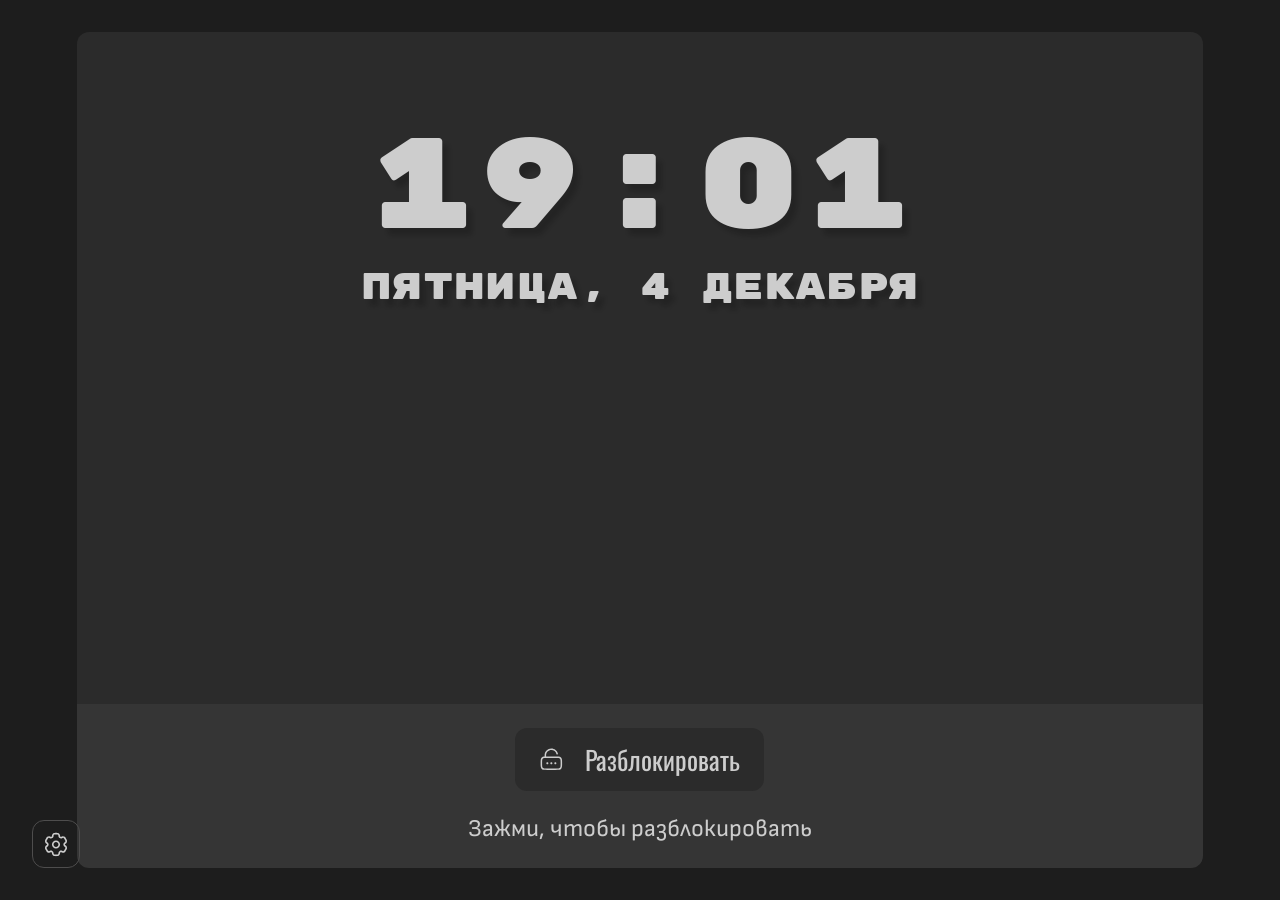
<file: index.html>
<!doctype html>
<html lang="en">
  <head>
    <meta charset="UTF-8" />
    <link rel="icon" type="image/svg+xml" href="./favicon.svg" />
    <meta name="viewport" content="width=device-width, initial-scale=1.0" />
    <title>polskie_slady_storytelling</title>
    <script type="module" crossorigin src="./assets/index-BytDJaY-.js"></script>
    <link rel="stylesheet" crossorigin href="./assets/index-CIeA3w5R.css">
  </head>
  <body>
    <div id="app"></div>
  </body>
</html>
</file>
<file: assets/index-CIeA3w5R.css>
html,body{word-break:break-word;text-wrap:balance;margin:0;padding:0;font-size:100%}#app{word-break:break-word;text-wrap:balance;padding-left:var(--size-l);padding-right:var(--size-l);background-color:var(--dark-bg);margin:0;font-size:100%;position:relative}section{overflow-x:auto}@media (width>=75rem){section{overflow:hidden}.wrapper{height:100%}}*{box-sizing:border-box}:before,:after{pointer-events:none}div,dl,dt,dd,ul,li,h1,h2,h3,h4,h5,h6,pre,code,form,fieldset,input,textarea,p,blockquote,th,td,figure{margin:0;padding:0}table{border-collapse:collapse;border-spacing:0}fieldset,img,abbr{border:0}address,caption,cite,code,dfn,em,th,var{font-style:normal;font-weight:400}address{margin-bottom:0}ul li{list-style:none}caption,th{text-align:left}h1,h2,h3,h4,h5,h6{font-size:100%;font-weight:400}sup{vertical-align:text-top}sub{vertical-align:text-bottom}input,textarea,select{font-family:inherit;font-size:inherit;font-weight:inherit}article,aside,details,figcaption,figure,footer,header,hgroup,menu,nav,section,main{display:block}img{max-width:100%;height:auto}a{text-decoration:none}button{cursor:pointer;background:0 0;border:none;outline:none}@font-face{font-family:Sofia Sans;font-optical-sizing:auto;font-weight:400;font-style:normal;src:url(./SofiaSans-Regular-QrFHlVDj.ttf)format("truetype")}@font-face{font-family:Rubik Mono One;font-weight:400;font-style:normal;src:url(./RubikMonoOne-Regular-DB1sP5Xk.ttf)format("truetype")}@font-face{font-family:Oswald;font-optical-sizing:auto;font-weight:400;font-style:normal;src:url(./Oswald-Regular-Cyp0OCha.ttf)format("truetype")}html,body{font-family:var(--f-family-default)}:root{--f-family-default:"Sofia Sans", sans-serif;--f-family-heading:"Rubik Mono One", monospace;--f-family-secondary:"Oswald", sans-serif;--size-xxl:clamp(2.5rem, 12vw, 5rem);--size-xl:clamp(1.5rem, 10vw, 3rem);--size-l:clamp(.5rem, 4vw, 2rem);--size-m:clamp(1.125rem, 4vw, 1.5rem);--size-s:1rem;--size-xs:.5rem;--b-radius-xl:2rem;--b-radius-l:1.5rem;--b-radius-m:1rem;--b-radius-s:.75rem;--b-radius-xs:.5rem;--f-size-4l:clamp(4.375rem, 10vw, 15rem);--f-size-3l:clamp(1.5rem, 4vw, 4.625rem);--f-size-xxl:clamp(1.5rem, 6vw, 2.875rem);--f-size-xl:clamp(1.25rem, 3vw, 2.25rem);--f-size-l:clamp(1.125rem, 4vw, 1.625rem);--f-size-m:clamp(1.0625rem, 3vw, 1.5rem);--f-size-s:clamp(1rem, 3vw, 1.25rem);--container-width:min(88vw, 202.5rem);--grid-system-columns:12;--grid-system-offset:2rem;--grid-system-offset-oneside:calc(1rem * .5);--scene-min-height:93.3333svh;--dark-bg:#1d1d1d;--general-bg:#2b2b2b;--secondary-bg:#4e4d4d;--gray-bg:#7a7a7a;--text-color:#cdcdcd;--road-stroke-color:#30485f;--general-shadow-rule:.1875rem .1875rem .3125rem #1d1d1deb;--clock-shadow-rule:.375rem .4375rem .25rem #0a0a0a33;--z-index:68}[data-button]{--btn-b-radius:var(--b-radius-s);--btn-bg-color:transparent;--btn-label-color:var(--text-color);--btn-bg-hover-color:var(--secondary-bg)}@media (hover:hover){[data-button]:hover{background:var(--btn-bg-hover-color)}}@media (hover:none){[data-button]:hover{background:var(--btn-bg-hover-color)}}[data-button=menu-button]{--menu-item-color:var(--text-color);font-family:var(--f-family-secondary);font-size:var(--f-size-m);text-transform:capitalize;padding:var(--size-xs);justify-content:flex-start;align-items:center;gap:var(--size-s);border-radius:var(--b-radius-m);color:var(--menu-item-color);flex-wrap:nowrap;font-weight:400;line-height:1.2;display:flex}[data-button=submenu-item]{--submenu-bg:color-mix(in oklab, var(--secondary-bg) 50%, var(--gray-bg));--submenu-color:var(--text-color);font-family:var(--f-family-secondary);font-size:var(--f-size-s);text-transform:capitalize;text-align:left;padding:var(--size-xs) var(--size-s);border-radius:var(--b-radius-s);color:var(--submenu-color);font-weight:400;line-height:1.2;display:block}@media (hover:hover){[data-button=submenu-item]:hover{background-color:var(--submenu-bg)}}@media (hover:none){[data-button=submenu-item]:hover{background-color:var(--submenu-bg)}}[data-button=settings]{border:.0625rem solid var(--secondary-bg);border-radius:var(--btn-b-radius);width:clamp(1.875rem,4vw,3rem);height:clamp(1.875rem,4vw,3rem);z-index:var(--z-index);justify-content:center;align-items:center;display:inline-flex;position:fixed;bottom:4%}@media (width>=51.875rem){[data-button=settings]{bottom:var(--size-l)}}[data-button=scene-controller]{border:.0625rem solid var(--secondary-bg);border-radius:var(--btn-b-radius);justify-content:center;align-items:center;width:clamp(1.875rem,4vw,3rem);height:clamp(1.875rem,4vw,3rem);display:inline-flex}[data-button=default].svelte-18sv61c{--btn-label-size:var(--f-size-m);--btn-padding-y:var(--size-xs);--btn-padding-x:var(--size-xs);--btn-bg-color:transparent;--btn-label-color:var(--text-color);--btn-bg-hover-color:var(--secondary-bg);font-family:var(--f-family-secondary);font-size:var(--btn-label-size);text-transform:capitalize;text-align:left;padding:var(--btn-padding-y) var(--btn-padding-x);border-radius:var(--btn-b-radius);background-color:var(--btn-bg-color);color:var(--btn-label-color);font-weight:400;line-height:1.2}[data-button=default].svelte-18sv61c:has(>.label:where(.svelte-18sv61c)) .label:where(.svelte-18sv61c){margin-left:var(--size-s)}.nav-controller.svelte-1g0c8pt{row-gap:var(--size-s);width:fit-content;height:auto;z-index:var(--z-index);flex-direction:column;display:flex;position:fixed;bottom:10%}@media (width>=51.875rem){.nav-controller.svelte-1g0c8pt{bottom:13%}}.popup.svelte-1rdt1fq{padding:var(--size-s);z-index:var(--z-index);--popup-bg-color:var(--general-bg);gap:var(--size-s);border-radius:var(--b-radius-l);background-color:var(--popup-bg-color);flex-direction:column;width:fit-content;min-width:20rem;height:fit-content;display:flex}.popup--anchored.svelte-1rdt1fq{position:fixed;top:0;left:0;overflow-y:auto}.expandable.svelte-1ma1hzj{padding:var(--size-s);gap:var(--size-xs);flex-direction:column;display:flex}.menu.svelte-15gydnd{--menu-bg-color:var(--secondary-bg);gap:var(--size-s);border-radius:var(--b-radius-m);background-color:var(--menu-bg-color);flex-direction:column;display:flex}[data-popup-open=true]:before{content:"";-webkit-backdrop-filter:blur(.25rem);backdrop-filter:blur(.25rem);width:100%;height:100%;z-index:calc(var(--z-index) / 6);background:#0000008c;display:block;position:absolute;inset:0}.wrapper.svelte-1t54eva{height:100%;padding-top:var(--size-xxl);flex-direction:column;justify-content:space-between;display:flex}.lockscreen.svelte-1t54eva{margin:var(--size-l) 0;background-color:var(--general-bg);border-radius:var(--b-radius-s);position:absolute;inset:0}.lockscreen__clock.svelte-1t54eva{text-align:center}.lockscreen.svelte-1t54eva .time:where(.svelte-1t54eva){font-family:var(--f-family-heading);font-size:var(--f-size-4l);text-shadow:var(--clock-shadow-rule);color:var(--text-color);font-weight:400;line-height:1.2;display:block}.lockscreen.svelte-1t54eva .date:where(.svelte-1t54eva){font-family:var(--f-family-heading);font-size:var(--f-size-xl);text-shadow:var(--clock-shadow-rule);color:var(--text-color);font-weight:400;line-height:1.2;display:block}.lockscreen__footer.svelte-1t54eva{padding:var(--size-m);border-bottom-left-radius:var(--b-radius-s);border-bottom-right-radius:var(--b-radius-s);background-color:#3a3a3ab3}.lockscreen__footer.svelte-1t54eva .description:where(.svelte-1t54eva){font-size:var(--f-size-m);color:var(--text-color);font-weight:400;line-height:1.2;display:block}.lockscreen__unlock.svelte-1t54eva{text-align:center;align-items:center;row-gap:var(--size-m);flex-direction:column;display:flex}.wrapper.svelte-19y1gk3{width:calc(100% / var(--grid-system-columns) * 12);flex-basis:calc(100% / var(--grid-system-columns) * 12);flex-direction:column;align-items:center;margin-inline:auto;display:flex}@media (width>=75rem){.wrapper.svelte-19y1gk3{width:calc(100% / var(--grid-system-columns) * 6);flex-basis:calc(100% / var(--grid-system-columns) * 6);padding-left:0;padding-right:0}}.hero.svelte-19y1gk3{margin:var(--size-l) 0;background-color:var(--general-bg);border-radius:var(--b-radius-s);padding-top:var(--size-xxl);padding-left:var(--size-m);padding-right:var(--size-m);position:absolute;inset:0}.hero__heading.svelte-19y1gk3{text-align:center;margin-top:var(--size-xl)}.app-icon.svelte-19y1gk3{object-fit:contain;object-position:center;width:clamp(7.5rem,6vw,3.75rem);height:clamp(7.5rem,6vw,3.75rem)}@media (width>=75rem){.app-icon.svelte-19y1gk3{width:clamp(20rem,6vw,7.5rem);height:clamp(20rem,6vw,7.5rem)}}.app-name.svelte-19y1gk3{font-family:var(--f-family-heading);font-size:var(--f-size-3l);text-align:center;text-transform:uppercase;color:var(--text-color);text-shadow:var(--general-shadow-rule);font-weight:400;line-height:1.2;display:block}.app-slogan.svelte-19y1gk3{font-family:var(--f-family-default);font-size:var(--f-size-xl);text-align:center;text-transform:uppercase;color:var(--text-color);margin-top:var(--size-s);text-shadow:var(--general-shadow-rule);font-weight:400;line-height:1.2;display:block}[data-article-card].svelte-1c80cw6{padding:var(--size-m) var(--size-l);border-radius:var(--b-radius-xl);border:.25rem solid var(--gray-bg);background-color:var(--secondary-bg)}.wrapper.svelte-x7le70{width:calc(100% / var(--grid-system-columns) * 12);flex-basis:calc(100% / var(--grid-system-columns) * 12);padding-top:var(--size-xxl);padding-left:var(--size-m);padding-right:var(--size-m);flex-direction:column;justify-content:center;align-items:center;display:flex}@media (width>=75rem){.wrapper.svelte-x7le70{padding-left:var(--size-xxl);padding-right:var(--size-xxl)}}.history.svelte-x7le70{margin:var(--size-l) 0;background-color:var(--general-bg);border-radius:var(--b-radius-s);position:absolute;inset:0}.history-card{width:fit-content;height:fit-content;display:block;position:relative}.history-card__title{font-family:var(--f-family-heading);font-size:var(--f-size-l);text-align:center;text-transform:uppercase;color:var(--text-color);text-shadow:var(--general-shadow-rule);font-weight:400;line-height:1.2;display:block}[data-card-id]{z-index:6;align-items:center;display:flex}[data-card-id]:not(:last-child){margin-bottom:7.5rem}@media (width<=48rem){[data-card-id]{margin:0 0 var(--size-l) 0;align-self:center}}[data-card-id="0"]{align-self:flex-start}[data-card-id="1"]{align-self:flex-end;margin-top:clamp(.625rem,2vw,1.875rem);margin-right:clamp(1.25rem,8vw,7.5rem)}[data-card-id="2"]{align-self:flex-start;margin-top:clamp(1.25rem,5vw,4.375rem);margin-left:clamp(1.25rem,6vw,5.9375rem)}.arrow-0{z-index:-2;position:absolute;top:-195%;left:115%;transform:rotate(340deg)}@media (width<=87.5rem){.arrow-0{display:none}}.arrow-01{z-index:-2;position:absolute;top:-36%;right:80%;transform:rotate(118deg)}@media (width<=87.5rem){.arrow-01{display:none}}[data-card].svelte-1s7zazm{row-gap:var(--size-l);padding:var(--size-s) var(--size-m);border-radius:var(--b-radius-xl);background-color:var(--card-bg-color);flex-direction:column;display:flex}.wrapper.svelte-oi7l38{width:calc(100% / var(--grid-system-columns) * 12);flex-basis:calc(100% / var(--grid-system-columns) * 12);padding:var(--size-xl) var(--size-xl);flex-flow:wrap;align-content:space-around;display:flex}.app-info.svelte-oi7l38{margin:var(--size-l) 0;background-color:var(--general-bg);border-radius:var(--b-radius-s);position:absolute;inset:0}.heading.svelte-oi7l38{width:calc(100% / var(--grid-system-columns) * 12);flex-basis:calc(100% / var(--grid-system-columns) * 12);z-index:4;position:relative}.content.svelte-oi7l38{justify-content:center;gap:var(--size-s);flex-flow:wrap;width:100%;display:flex}@media (width<=66.25rem){.content.svelte-oi7l38{margin-top:var(--size-s)}}.app-info .card{width:90%;min-height:unset;text-align:center;justify-content:center;align-items:center}.app-info .card .card-description.svelte-oi7l38{min-height:5rem}@media (width>=60rem){.app-info .card{width:calc(26.25rem - var(--grid-system-offset-oneside));min-height:26.25rem}}@media (width>=75rem){.app-info .card{width:calc(20rem - var(--grid-system-offset-oneside));min-height:20rem}}.card-description.svelte-oi7l38{font-size:var(--f-size-m);text-transform:uppercase;color:var(--text-color);font-weight:400;line-height:1.2;display:block}.heading__title.svelte-oi7l38{font-family:var(--f-family-heading);font-size:var(--f-size-xxl);text-align:center;text-transform:uppercase;color:var(--text-color);text-shadow:var(--general-shadow-rule);font-weight:400;line-height:1.2;display:block}.heading__slogan.svelte-oi7l38{font-family:var(--f-family-default);font-size:var(--f-size-l);text-align:center;text-transform:uppercase;color:var(--text-color);margin-top:var(--size-s);text-shadow:var(--general-shadow-rule);font-weight:400;line-height:1.2;display:block}.wrapper.svelte-dmkx1v{width:calc(100% / var(--grid-system-columns) * 12);flex-basis:calc(100% / var(--grid-system-columns) * 12);padding:var(--size-xl) var(--size-xl);flex-flow:wrap;align-content:space-around;display:flex}.advantage.svelte-dmkx1v{margin:var(--size-l) 0;background-color:var(--general-bg);border-radius:var(--b-radius-s);position:absolute;inset:0}.heading.svelte-dmkx1v{width:calc(100% / var(--grid-system-columns) * 12);flex-basis:calc(100% / var(--grid-system-columns) * 12);text-align:center;z-index:4;margin-inline:auto;position:relative}@media (width>=60rem){.heading.svelte-dmkx1v{width:calc(100% / var(--grid-system-columns) * 8);flex-basis:calc(100% / var(--grid-system-columns) * 8)}}.content.svelte-dmkx1v{justify-content:center;gap:var(--size-s);flex-flow:wrap;width:100%;display:flex}@media (width<=66.25rem){.content.svelte-dmkx1v{margin-top:var(--size-s)}}.advantage .card{width:90%;min-height:unset;text-align:center;justify-content:center;align-items:center}.advantage .card .card-description.svelte-dmkx1v{min-height:5rem}@media (width>=60rem){.advantage .card{width:calc(26.25rem - var(--grid-system-offset-oneside));min-height:26.25rem}}@media (width>=75rem){.advantage .card{width:calc(20rem - var(--grid-system-offset-oneside));min-height:20rem}}.card-description.svelte-dmkx1v{font-size:var(--f-size-m);text-transform:uppercase;color:var(--text-color);font-weight:400;line-height:1.2;display:block}.heading__title.svelte-dmkx1v{font-family:var(--f-family-heading);font-size:var(--f-size-xxl);text-align:center;text-transform:uppercase;color:var(--text-color);text-shadow:var(--general-shadow-rule);font-weight:400;line-height:1.2;display:block}.heading__slogan.svelte-dmkx1v{font-family:var(--f-family-default);font-size:var(--f-size-l);text-align:center;text-transform:uppercase;color:var(--text-color);margin-top:var(--size-s);text-shadow:var(--general-shadow-rule);font-weight:400;line-height:1.2;display:block}.route-overlay.svelte-1i34cmw{pointer-events:none;width:calc(100% + 1.25rem);height:calc(100% + 1.25rem);position:absolute;inset:-.625rem}.route-path.svelte-1i34cmw{fill:none;stroke:var(--road-stroke-color);stroke-width:3px;stroke-linecap:round;stroke-linejoin:round;opacity:0;marker-end:url(#glow-dot)}.route-overlay.svelte-l5mjn9{pointer-events:none;width:calc(100% + 1.25rem);height:calc(100% + 1.25rem);position:absolute;inset:-.625rem}.route-path.svelte-l5mjn9{fill:none;stroke:var(--road-stroke-color);stroke-width:3px;stroke-linecap:round;stroke-linejoin:round;opacity:0;marker-end:url(#glow-dot)}.wrapper.svelte-18j7wc5{width:calc(100% / var(--grid-system-columns) * 12);flex-basis:calc(100% / var(--grid-system-columns) * 12);flex-direction:column;display:flex}.offline-nav.svelte-18j7wc5{isolation:isolate;margin:var(--size-l) 0;position:absolute;inset:0;overflow:hidden}.offline-nav.svelte-18j7wc5:before{content:"";border-radius:var(--b-radius-s);opacity:.9;background-image:linear-gradient(#2b2b2bb3,#2b2b2bb3),url(./bg-screenshotv2-CnVXbZpl.webp);background-position:top;background-repeat:no-repeat;background-size:cover;display:inline-block;position:absolute;inset:0}.heading.svelte-18j7wc5{width:calc(100% / var(--grid-system-columns) * 12);flex-basis:calc(100% / var(--grid-system-columns) * 12);text-align:center;z-index:4;margin-top:5.75rem;margin-inline:auto;position:relative}@media (width>=60rem){.heading.svelte-18j7wc5{width:calc(100% / var(--grid-system-columns) * 8);flex-basis:calc(100% / var(--grid-system-columns) * 8)}}.heading__title.svelte-18j7wc5{font-family:var(--f-family-heading);font-size:var(--f-size-xxl);text-align:center;text-transform:uppercase;color:var(--text-color);text-shadow:var(--general-shadow-rule);font-weight:400;line-height:1.2;display:block}.heading__slogan.svelte-18j7wc5{font-family:var(--f-family-default);font-size:var(--f-size-l);text-align:center;text-transform:uppercase;color:var(--text-color);margin-top:var(--size-s);text-shadow:var(--general-shadow-rule);font-weight:400;line-height:1.2;display:block}.wrapper.svelte-1bf2ltz{width:calc(100% / var(--grid-system-columns) * 12);flex-basis:calc(100% / var(--grid-system-columns) * 12);justify-content:center;align-items:center;gap:var(--size-xxl);flex-flow:wrap;display:flex}.demo.svelte-1bf2ltz{position:absolute;inset:0}.qr.svelte-1bf2ltz{gap:var(--size-m);flex-direction:column;width:22.5rem;height:auto;display:flex}.qr.svelte-1bf2ltz .heading:where(.svelte-1bf2ltz){gap:var(--size-s);flex-direction:column;padding-left:.625rem;display:flex}.qr__title.svelte-1bf2ltz{font-family:var(--f-family-heading);font-size:var(--f-size-l);text-align:left;text-transform:uppercase;color:var(--text-color);font-weight:400;line-height:1.2;display:block}.qr__text.svelte-1bf2ltz{font-family:var(--f-family-default);font-size:var(--f-size-s);text-align:left;text-transform:uppercase;color:var(--text-color);font-weight:400;line-height:1.2;display:block}.qr__code.svelte-1bf2ltz{object-fit:contain;flex:none;width:fit-content;height:fit-content}.smartphone.svelte-1bf2ltz{z-index:2;aspect-ratio:9/19.5;border-radius:var(--b-radius-xl);border:.625rem solid var(--general-bg);width:24.375rem;height:46.25rem;position:relative}.smartphone__iframe.svelte-1bf2ltz{border-radius:var(--b-radius-xl);border:0;width:100%;height:100%}.smartphone.svelte-1bf2ltz .kamera:where(.svelte-1bf2ltz){justify-content:center;align-items:center;width:100%;display:flex;position:absolute;top:.5rem}.smartphone.svelte-1bf2ltz .kamera:where(.svelte-1bf2ltz):before{content:"";background-color:color-mix(in oklab, var(--dark-bg) 33%, #010101);border-radius:var(--b-radius-l);width:5rem;height:1rem;display:block}.smartphone.svelte-1bf2ltz .navigate:where(.svelte-1bf2ltz){justify-content:center;align-items:center;width:100%;display:flex;position:absolute;bottom:.208331rem}.smartphone.svelte-1bf2ltz .navigate:where(.svelte-1bf2ltz):before{content:"";background-color:color-mix(in oklab, var(--general-bg) 20%, var(--secondary-bg));border-radius:var(--b-radius-l);width:10rem;height:.375rem;display:block}.container.svelte-1n46o8q{width:var(--container-width);margin-inline:auto}.viewport.svelte-1n46o8q{width:100%;height:100dvh;position:relative;overflow:hidden}.icon-wrapper.svelte-1n46o8q{transition:transform .4s;display:inline-flex}.icon-wrapper--active.svelte-1n46o8q{transform:rotate(22deg)}[data-btn-settings=opened]{background-color:var(--general-bg)}
</file>
